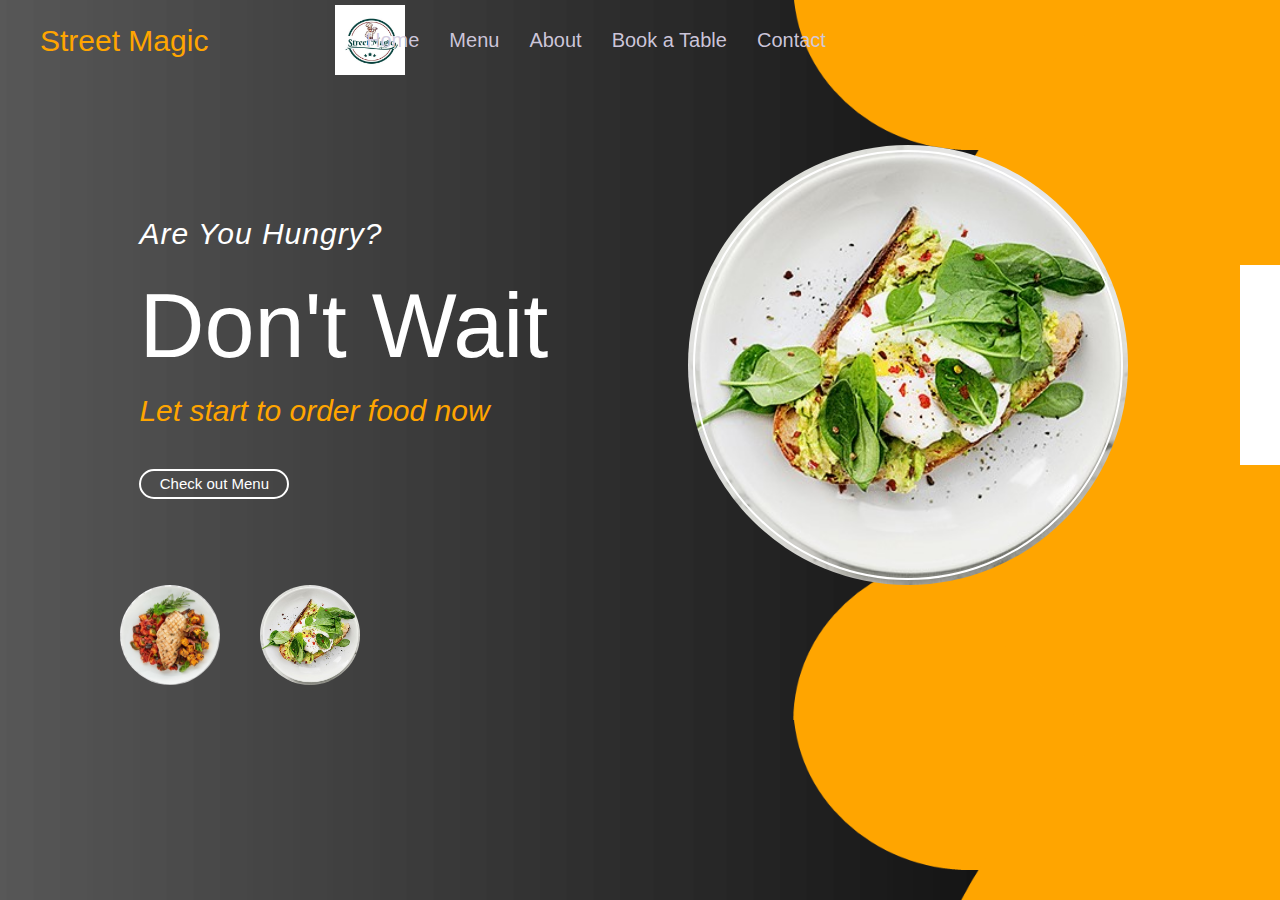
<file: index.html>
<!DOCTYPE html>
<html lang="en">
  <head>
    <meta charset="UTF-8">
    <meta name="viewport" content="width=device-width, initial-scale=1.0">
    <title>Restaurant Website</title>
    <link rel="stylesheet" href="https://stackpath.bootstrapcdn.com/bootstrap/4.5.2/css/bootstrap.min.css"></head>
    <link rel="stylesheet" href="stylecss.css">
  </head>
    <body>
        <div class="top">
            <div class="logo">Street Magic</div>
            <img src="./image.jpg" alt="Logo" class="log" width="70px">
            
            <div class="nav">
                <a href="#">Home</a>
                <a href="menu.html">Menu</a>
                <a href="about.html">About</a>
                <a href="book1.html">Book a Table</a>
                <a href="contact.html">Contact</a>
            </div>
            <div class="search">
                <i class="fa-solid fa-search"></i>
                <i class="fa-solid fa-bars"></i>
            </div>
        </div>

        <div class="heading">
            <div class="left">
                <p>Are You Hungry?</p>
                <h1>Don't Wait</h1>
                <p>Let start to order food now</p>

                <button>Check out Menu</button>
            </div>

            <div class="right" id="food"></div>

            <div class="SocialMedia">
                <i class="fa-brands fa-facebook-f"></i>
                <i class="fa-brands fa-twitter"></i>
                <i class="fa-brands fa-instagram"></i>
                <i class="fa-brands fa-whatsapp"></i>
            </div>
        </div>

        <div class="bottom">
            <div class="menu">
                <div id="food1"></div>
                <div id="food2"></div>
            </div>
        </div>


        <script src="ja.js"></script>
    </body>
</html>
</file>
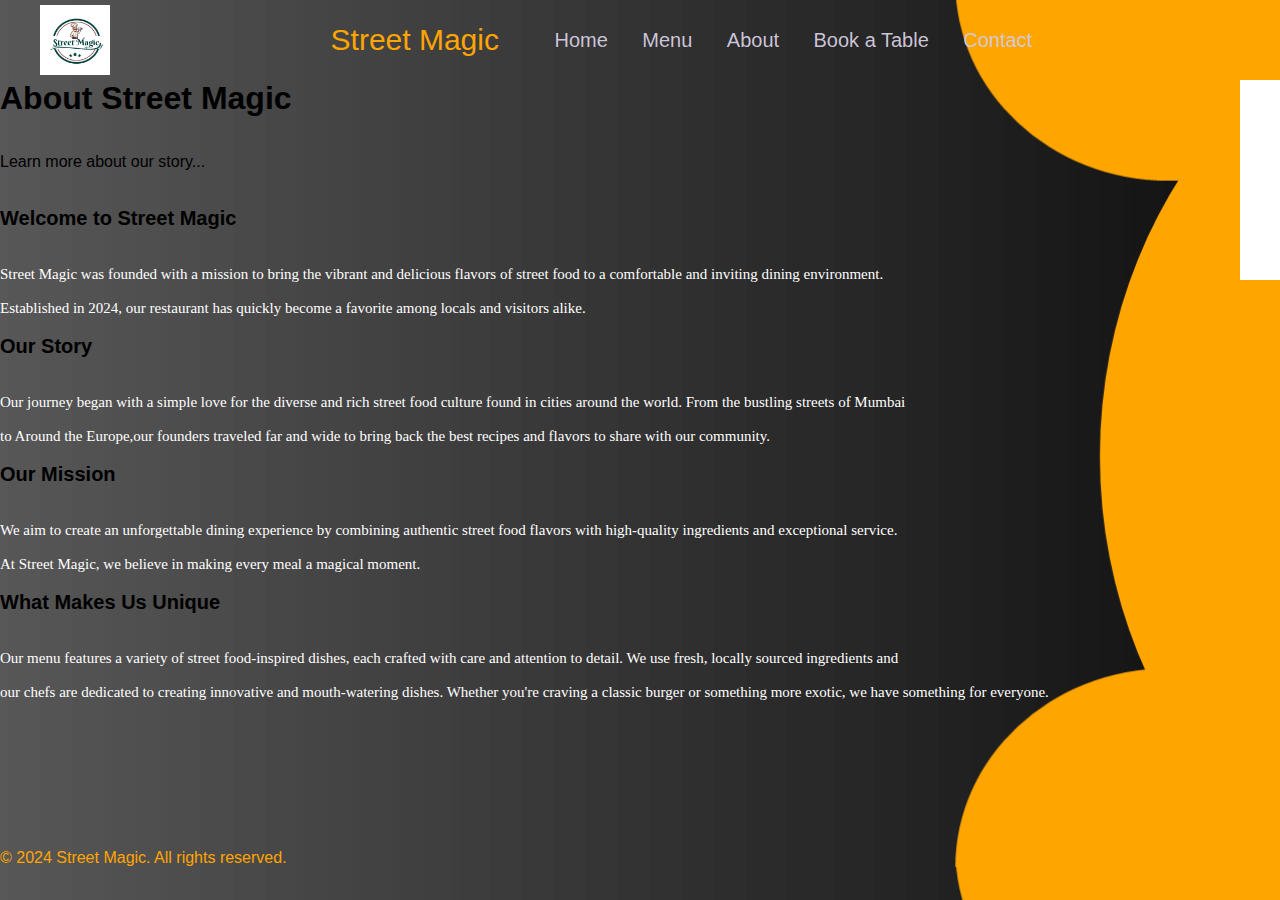
<file: about.html>
<!DOCTYPE html>
<html>
<head>
    <title>About - Street Magic</title>
    <link rel="stylesheet" href="stylecss.css">
    <link rel="stylesheet" href="https://cdnjs.cloudflare.com/ajax/libs/font-awesome/6.0.0-beta3/css/all.min.css" integrity="sha512-Fo3rlrZj/k7ujTnHg4CGR2D7kSs0v4LLanw2qksYuRlEzO+tcaEPQogQ0KaoGN26/zrn20ImR1DfuLWnOo7aBA==" crossorigin="anonymous" referrerpolicy="no-referrer" />
</head>
<body>
    <div class="top">
        <img src="./image.jpg" alt="Logo" class="logo-image" width="70px">
        <div class="logo">Street Magic</div>
        
        <div class="nav">
            <a href="index.html">Home</a>
            <a href="menu.html">Menu</a>
            <a href="about.html">About</a>
            <a href="book1.html">Book a Table</a>
            <a href="contact.html">Contact</a>
        </div>
    </div>
    <div class="SocialMedia">
        <i class="fa-brands fa-facebook-f"></i>
        <i class="fa-brands fa-twitter"></i>
        <i class="fa-brands fa-instagram"></i>
        <i class="fa-brands fa-whatsapp"></i>
    </div>
</div>


  
      
    
        <h1>About Street Magic</h1>
        <br><br>
        <p>Learn more about our story...</p>
        <div class="about-container">
            
            <div class="about-content">
                <br><br>
                <h2 class="m">Welcome to Street Magic</h2><br><br>
                <p class="ma">Street Magic was founded with a mission to bring the vibrant and delicious flavors of street food to a comfortable and inviting dining environment. <br> <br>Established in 2024, our restaurant has quickly become a favorite among locals and visitors alike.</p><br>
                <h3 class="m">Our Story</h3><br><br>
                <p class="ma">Our journey began with a simple love for the diverse and rich street food culture found in cities around the world. From the bustling streets of Mumbai<br> <br>to Around the Europe,our founders traveled far and wide to bring back the best recipes and flavors to share with our community.</p><br>
                <h3 class="m">Our Mission</h3><br><br>
                <p class="ma">We aim to create an unforgettable dining experience by combining authentic street food flavors with high-quality ingredients and exceptional service. <br> <br>At Street Magic, we believe in making every meal a magical moment.</p><br>
                <h3 class="m">What Makes Us Unique</h3><br><br>
                <p class="ma">Our menu features a variety of street food-inspired dishes, each crafted with care and attention to detail. We use fresh, locally sourced ingredients and <br> <br>our chefs are dedicated to creating innovative and mouth-watering dishes. Whether you're craving a classic burger or something more exotic, we have something for everyone.</p><br>
            </div>
        </div>
    
        <footer>
            <div class="container">
                <div class="fo">
                    <p>&copy; 2024 Street Magic. All rights reserved.</p>
                </div>
            </div>
        </footer>
    
        <script src="ja.js"></script>
    </body>
    </html>
</file>
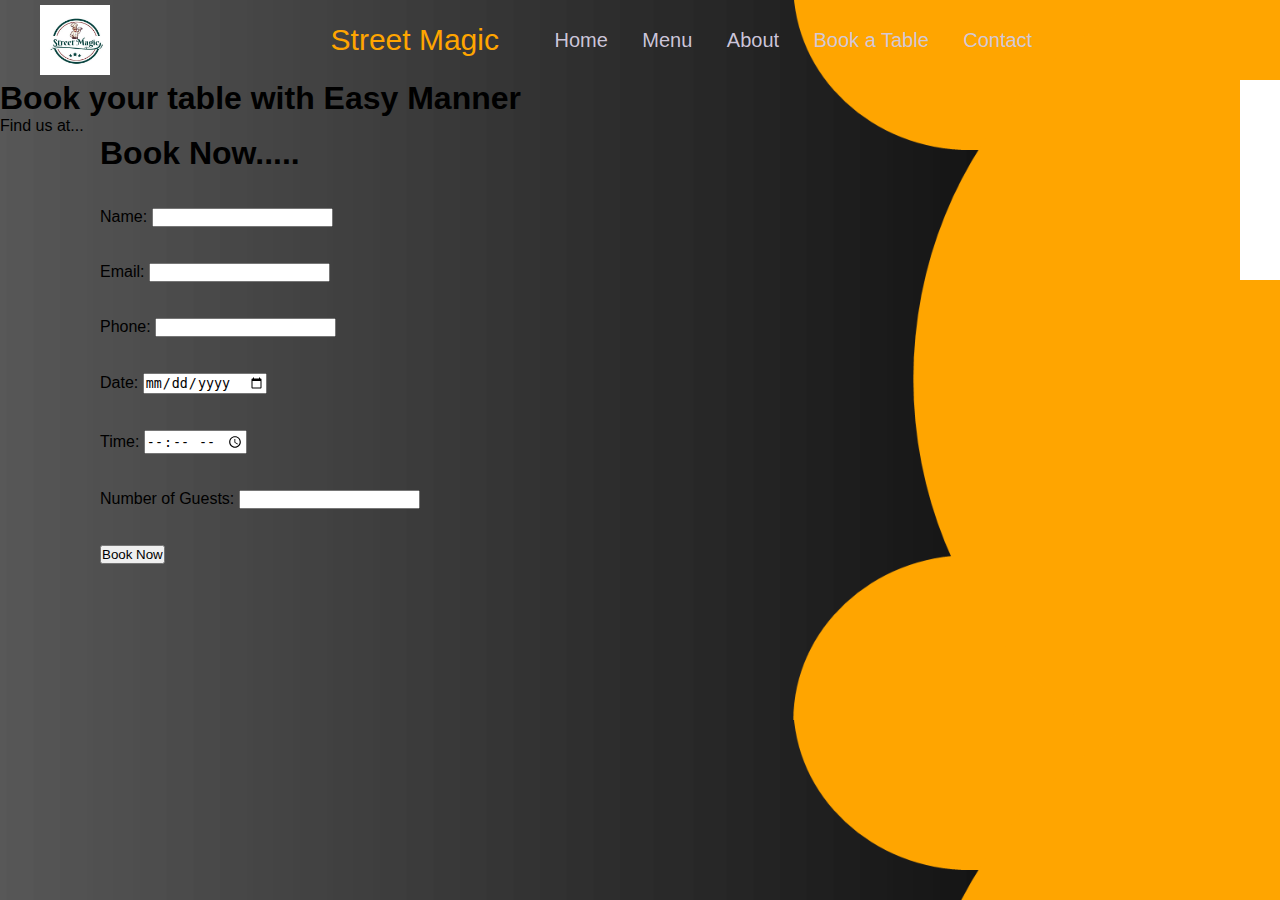
<file: book1.html>
<!DOCTYPE html>
<html>
<head>
    <title>Location - Street Magic</title>
    <link rel="stylesheet" href="stylecss.css">
    <link rel="stylesheet" href="https://cdnjs.cloudflare.com/ajax/libs/font-awesome/6.0.0-beta3/css/all.min.css" integrity="sha512-Fo3rlrZj/k7ujTnHg4CGR2D7kSs0v4LLanw2qksYuRlEzO+tcaEPQogQ0KaoGN26/zrn20ImR1DfuLWnOo7aBA==" crossorigin="anonymous" referrerpolicy="no-referrer" />
</head>
<body>
    <div class="top">
        <img src="./image.jpg" alt="Logo" class="logo-image" width="70px">
        <div class="logo">Street Magic</div>
        
        <div class="nav">
            <a href="index.html">Home</a>
            <a href="menu.html">Menu</a>
            <a href="about.html">About</a>
            <a href="book1.html">Book a Table</a>
            <a href="contact.html">Contact</a>
        </div>
    </div>
    <div class="SocialMedia">
        <i class="fa-brands fa-facebook-f"></i>
        <i class="fa-brands fa-twitter"></i>
        <i class="fa-brands fa-instagram"></i>
        <i class="fa-brands fa-whatsapp"></i>
    </div>
</div>

    <h1>Book your table with Easy Manner</h1>
    <p>Find us at...</p>
    <!-- Add location details here -->
    <main>
        <section id="book">
            <h1>Book Now.....</h1>
            <br><br>
            <form action="submit_booking.php" method="post">
                <div class="form-group">
                    <label for="name">Name:</label>
                    <input type="text" id="name" name="name" required>
                </div>
                <br><br>
                <div class="form-group">
                    <label for="email">Email:</label>
                    <input type="email" id="email" name="email" required>
                </div>
                <br><br>
                <div class="form-group">
                    <label for="phone">Phone:</label>
                    <input type="tel" id="phone" name="phone" required>
                </div>
                <br><br>
                <div class="form-group">
                    <label for="date">Date:</label>
                    <input type="date" id="date" name="date" required>
                </div>
                <br><br>
                <div class="form-group">
                    <label for="time">Time:</label>
                    <input type="time" id="time" name="time" required>
                </div>
                <br><br>
                <div class="form-group">
                    <label for="guests">Number of Guests:</label>
                    <input type="number" id="guests" name="guests" required>
                </div>
                <br><br>
                <input type="submit" value="Book Now">
            </form>
        </section>
    </main>
    <script src="ja.js"></script>
</body>
</html>
</file>
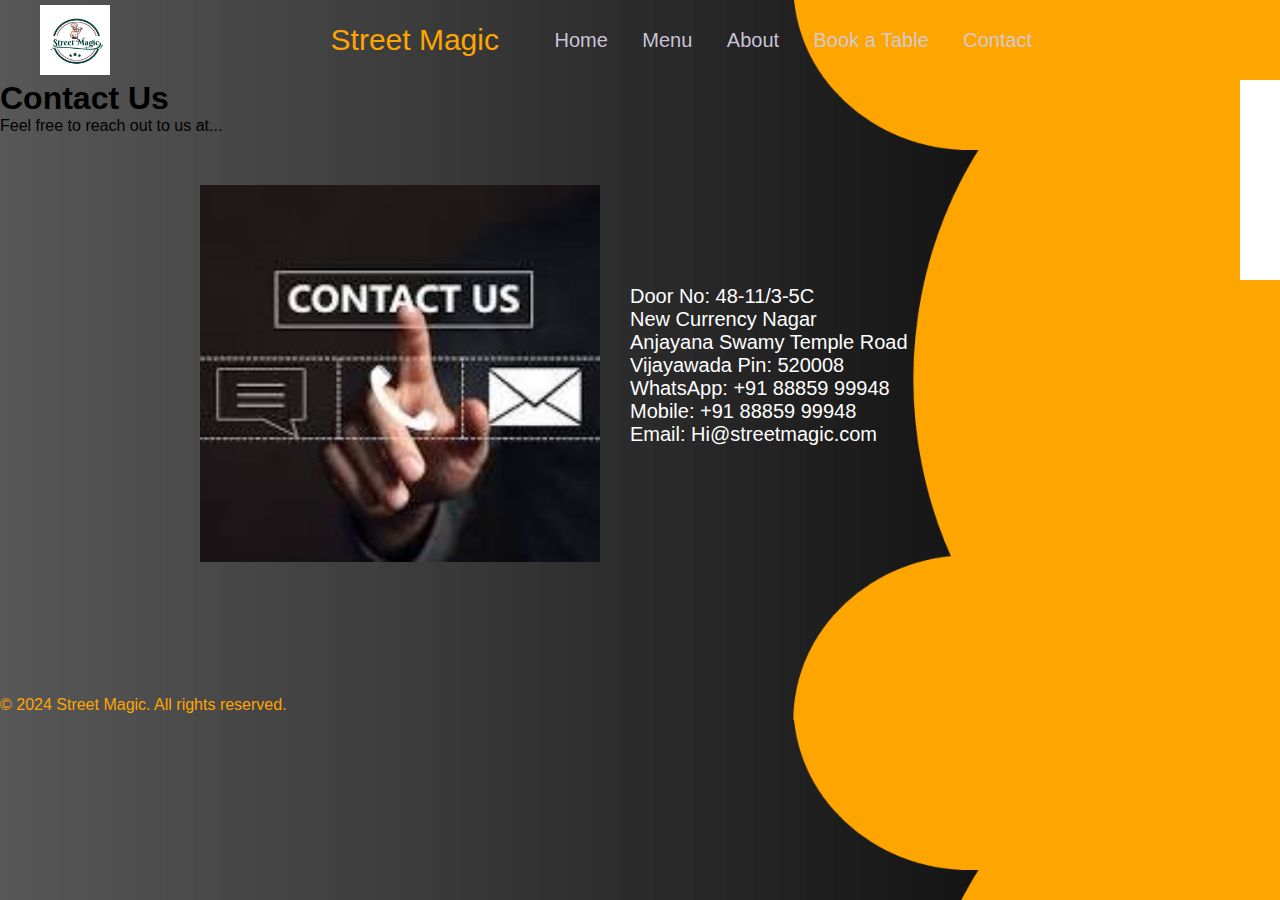
<file: contact.html>
<!DOCTYPE html>
<html>
<head>
    <title>Contact - Street Magic</title>
    <link rel="stylesheet" href="stylecss.css">
    <link rel="stylesheet" href="https://cdnjs.cloudflare.com/ajax/libs/font-awesome/6.0.0-beta3/css/all.min.css" integrity="sha512-Fo3rlrZj/k7ujTnHg4CGR2D7kSs0v4LLanw2qksYuRlEzO+tcaEPQogQ0KaoGN26/zrn20ImR1DfuLWnOo7aBA==" crossorigin="anonymous" referrerpolicy="no-referrer" />
</head>
<body>
    <div class="top">
        <img src="./image.jpg" alt="Logo" class="logo-image" width="70px">
        <div class="logo">Street Magic</div>
        
        <div class="nav">
            <a href="index.html">Home</a>
            <a href="menu.html">Menu</a>
            <a href="about.html">About</a>
            <a href="book1.html">Book a Table</a>
            <a href="contact.html">Contact</a>
        </div>
    </div>
    <div class="SocialMedia">
        <i class="fa-brands fa-facebook-f"></i>
        <i class="fa-brands fa-twitter"></i>
        <i class="fa-brands fa-instagram"></i>
        <i class="fa-brands fa-whatsapp"></i>
    </div>

    <h1>Contact Us</h1>
    <p>Feel free to reach out to us at...</p>
    <!-- Add contact details here -->
    <div class="contact-container">
        <div class="contact-image">
            <img src="./download (5).jpeg" width="400px">
        </div>
        <div class="contact-details">
            <p>Door No: 48-11/3-5C</p>
            <p>New Currency Nagar</p>
            <p>Anjayana Swamy Temple Road</p>
            <p>Vijayawada Pin: 520008</p>
            <p>WhatsApp: +91 88859 99948</p>
            <p>Mobile: +91 88859 99948</p>
            <p>Email: Hi@streetmagic.com</p>
        </div>
    </div>
    
    <footer>
        <div class="container">
            <div class="fo">
                <p>&copy; 2024 Street Magic. All rights reserved.</p>
            </div>
        </div>
    </footer>
    
    <script src="ja.js"></script>
</body>
</html>
</file>
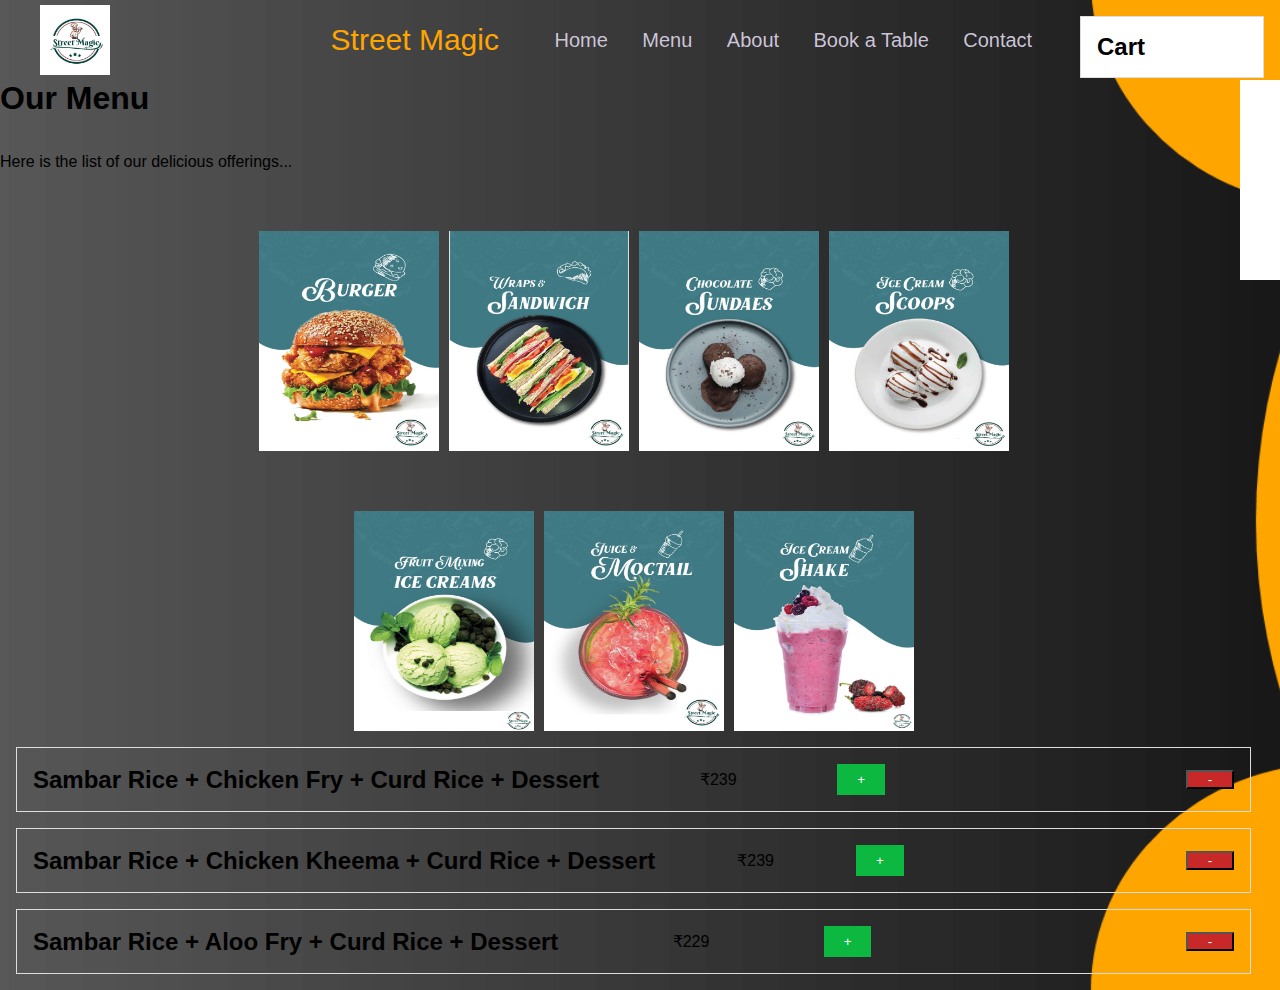
<file: menu.html>
<!DOCTYPE html>
<html>
<head>
    <title>Menu - Street Magic</title>
    <link rel="stylesheet" href="stylecss.css">
    <link rel="stylesheet" href="https://cdnjs.cloudflare.com/ajax/libs/font-awesome/6.0.0-beta3/css/all.min.css" integrity="sha512-Fo3rlrZj/k7ujTnHg4CGR2D7kSs0v4LLanw2qksYuRlEzO+tcaEPQogQ0KaoGN26/zrn20ImR1DfuLWnOo7aBA==" crossorigin="anonymous" referrerpolicy="no-referrer" />
    
    
</head>
<body>
    <div class="top">
        <img src="./image.jpg" alt="Logo" class="logo-image" width="70px">
        <div class="logo">Street Magic</div>
        
        <div class="nav">
            <a href="index.html">Home</a>
            <a href="menu.html">Menu</a>
            <a href="about.html">About</a>
            <a href="book1.html">Book a Table</a>
            <a href="contact.html">Contact</a>
        </div>
    </div>
    <div class="SocialMedia">
        <i class="fa-brands fa-facebook-f"></i>
        <i class="fa-brands fa-twitter"></i>
        <i class="fa-brands fa-instagram"></i>
        <i class="fa-brands fa-whatsapp"></i>
    </div>

    <h1>Our Menu</h1><br><br>
    <p>Here is the list of our delicious offerings...</p>
    <!-- Add menu items here -->
    <div class="founders">
        <img class="found" src="./b8.jpg" width="180px" height="220px">
        <img class="found" src="./b1.jpg" width="180px" height="220px">
        <img class="found" src="./c.jpg"  width="180px" height="220px">
        <img class="found" src="./i.jpg"  width="180px" height="220px">
    </div>
    <div class="f">
        <img class="found" src="./f1.jpg"  width="180px" height="220px">
        <img class="found" src="./m.jpg"  width="180px" height="220px">
        <img class="found" src="./s1.jpg"  width="180px" height="220px">
    </div>
    <div class="menu-item">
        <div class="item-details">
            <h2>Sambar Rice + Chicken Fry + Curd Rice + Dessert</h2>
            <p>₹239</p>
            <button class="add-to-cart" onclick="addToCart('Sambar Rice + Chicken Fry + Curd Rice + Dessert', 239)">+</button>
            <button class="remove-from-cart" onclick="removeFromCart('Sambar Rice + Chicken Fry + Curd Rice + Dessert', 239)">-</button>
        </div>
    </div>
    <div class="menu-item">
        <div class="item-details">
            <h2>Sambar Rice + Chicken Kheema + Curd Rice + Dessert</h2>
            <p>₹239</p>
            <button class="add-to-cart" onclick="addToCart('Sambar Rice + Chicken Kheema + Curd Rice + Dessert', 239)">+</button>
            <button class="remove-from-cart" onclick="removeFromCart('Sambar Rice + Chicken Kheema + Curd Rice + Dessert', 239)">-</button>
        </div>
    </div>
    <div class="menu-item">
        <div class="item-details">
            <h2>Sambar Rice + Aloo Fry + Curd Rice + Dessert</h2>
            <p>₹229</p>
            <button class="add-to-cart" onclick="addToCart('Sambar Rice + Aloo Fry + Curd Rice + Dessert', 229)">+</button>
            <button class="remove-from-cart" onclick="removeFromCart('Sambar Rice + Aloo Fry + Curd Rice + Dessert', 229)">-</button>
        </div>
    </div>

    <div id="cart">
        <h2>Cart</h2>
        <ul id="cart-items"></ul>
        <p id="total"></p>
    </div>

    <script src="ja.js"></script>
</body>
</html>
</file>
<file: stylecss.css>
*{
    padding:0;
    margin:0;
}
body{
    width: 99%;
    height: 97%;
    background-image: url('Background2.png');
    background-size:cover;
}
.top{
    display: flex;
    flex-direction: row;
    justify-content: space-between;
    height: 80px;
    align-items:center;
    padding:0px 40px;
}
.logo{
    font-size: 30px;
    color:orange;
}
.nav{
    position: relative;
    left:-180px;
}
a{
    padding:5px 15px;
    color:rgba(209, 202, 223, 0.973);
    font-size: 20px;
    text-decoration:none;
}
a:hover{
    color:white;
    text-decoration: underline;
    text-underline-position:under;
}
.search{
    font-size: 25px;
}
.search i{
    padding:5px 20px;
}
/************heading**************/
.heading{
    display: flex;
    justify-content: space-evenly;
    padding-top:65px;
    align-items:center;
}
.right{
    width: 440px;
    height: 440px;
    background-image: url('food.jpg');
    background-size:cover;
    border-radius: 400px;
    display: flex;
    justify-content: center;
    align-items:center;
}
.right::before{
    width: 430px;
    height: 430px;
    border:2px solid white;
    content: '';
    position: absolute;
    border-radius: 430px;
    padding:10px;
}

/**********left************/
.left p:nth-child(1){
    color: white;
    font-size: 30px;
    letter-spacing: 1px;
    font-style: italic;
}
.left h1{
    font-size: 90px;
    color:white;
}
.left p:nth-child(3){
    color: orange;
    font-size: 30px;
    font-style: italic;
}
.left button{
    width: 150px;
    height: 30px;
    font-size: 15px;
    border-radius: 20px;
    border:2px solid white;
    background-color:transparent;
    color:white;
    margin:20px 0px;
}
/*********SocialMedia***************/
.SocialMedia{
    position: absolute;
    right: 0;
    display: flex;
    justify-content: space-evenly;
    align-items: center;
    flex-direction: column;
    width: 40px;
    height: 200px;
    background-color:white;
    font-size: 25px;

}
.SocialMedia i:hover {
    color:orange;
}


/***************bottom***************/
#food1,#food2{
    background-size:cover;
    width: 100px;
    height: 100px;
    border-radius: 100px;
    margin:0px 20px;
}
#food1{
    background-image: url('food1.png');
}
#food2{
    background-image: url('food.jpg');
}
.menu{
    display: flex;
    margin:0px 100px;
}
.end{
    align-self: auto;
    border-radius: 200px;
}
#book{
    margin-left: 100px;
}
.end{
    margin-left: 300px;
    margin-top: 150px;
    
        border: 2px solid orange;
        text-align: center;
        margin: 20px auto;
        padding: 10px;
        display: inline-block;
        color: white;
        font-size: 20px;
    }

.fo{
    text-align: center;
    color: orange;
    margin-top: 130px;
}

.founders {
    display: flex;
    flex-wrap: wrap;
    gap: 10px;
    justify-content: center;
    margin-top: 60px;
}

.founders img {
    flex: 1 1 180px;
    max-width: 180px;
}
.f {
    display: flex;
    flex-wrap: wrap;
    gap: 10px;
    justify-content: center;
    margin-top: 60px;
}

.f img {
    flex: 1 1 180px;
    max-width: 180px;
}
body {
    font-family: Arial, sans-serif;
}

.menu-item {
    border: 1px solid #ddd;
    padding: 16px;
    margin: 16px;
}

.item-details {
    display: flex;
    justify-content: space-between;
    align-items: center;
}

.add-to-cart {
    padding: 8px 16px;
    background-color: green;
    color: white;
    border: none;
    cursor: pointer;
}

#cart {
    position: fixed;
    top: 16px;
    right: 16px;
    width: 150px;
    background-color: white;
    border: 1px solid #ddd;
    padding: 16px;
}

#cart-items {
    list-style-type: none;
    padding: 0;
}

#total {
    font-weight: bold;
}
.i{
    display: flex;
    flex-wrap: wrap;
    gap: 10px;
    justify-content: center;
    margin-bottom: 10px;
}
.i img {
    flex: 1 1 180px;
    max-width: 180px;
}
.contact-container {
    display: flex;
    align-items: flex-start;
    gap: 30px;
    
}
.contact-image {
    flex: 0 0 auto;
    margin-left: 200px;
    margin-top: 50px;
}
.contact-details {
    flex: 1 1 auto;
    color: white;
    font-size: 20px;
    margin-top: 150px;
}
.ma{
    color: white;
    font-size: 15px;
    font-family: Georgia, 'Times New Roman', Times, serif;
}
.m{
    color: black;
    font-size: 20px;
    font-family: 'Franklin Gothic Medium', 'Arial Narrow', Arial, sans-serif;
}
.remove-from-cart{
    padding-left: 20px;
    padding-right: 20px;
    color: white;
    text-align: center;
    background-color: rgb(201, 40, 40);
    margin-left: 200px;
}
.add-to-cart{
   
        padding-left: 20px;
        padding-right: 20px;
        text-align: center;
        color: white;
        background-color: rgb(13, 184, 64);
    
}
.container {
    display: flex;
    flex-wrap: wrap;
}

.item {
    flex: 1 1 300px; /* Flexible item that grows/shrinks */
    margin: 10px;
}
@media only screen and (max-width: 600px) {
    .container {
        width: 100%;
        padding: 10px;
    }
}
</file>
